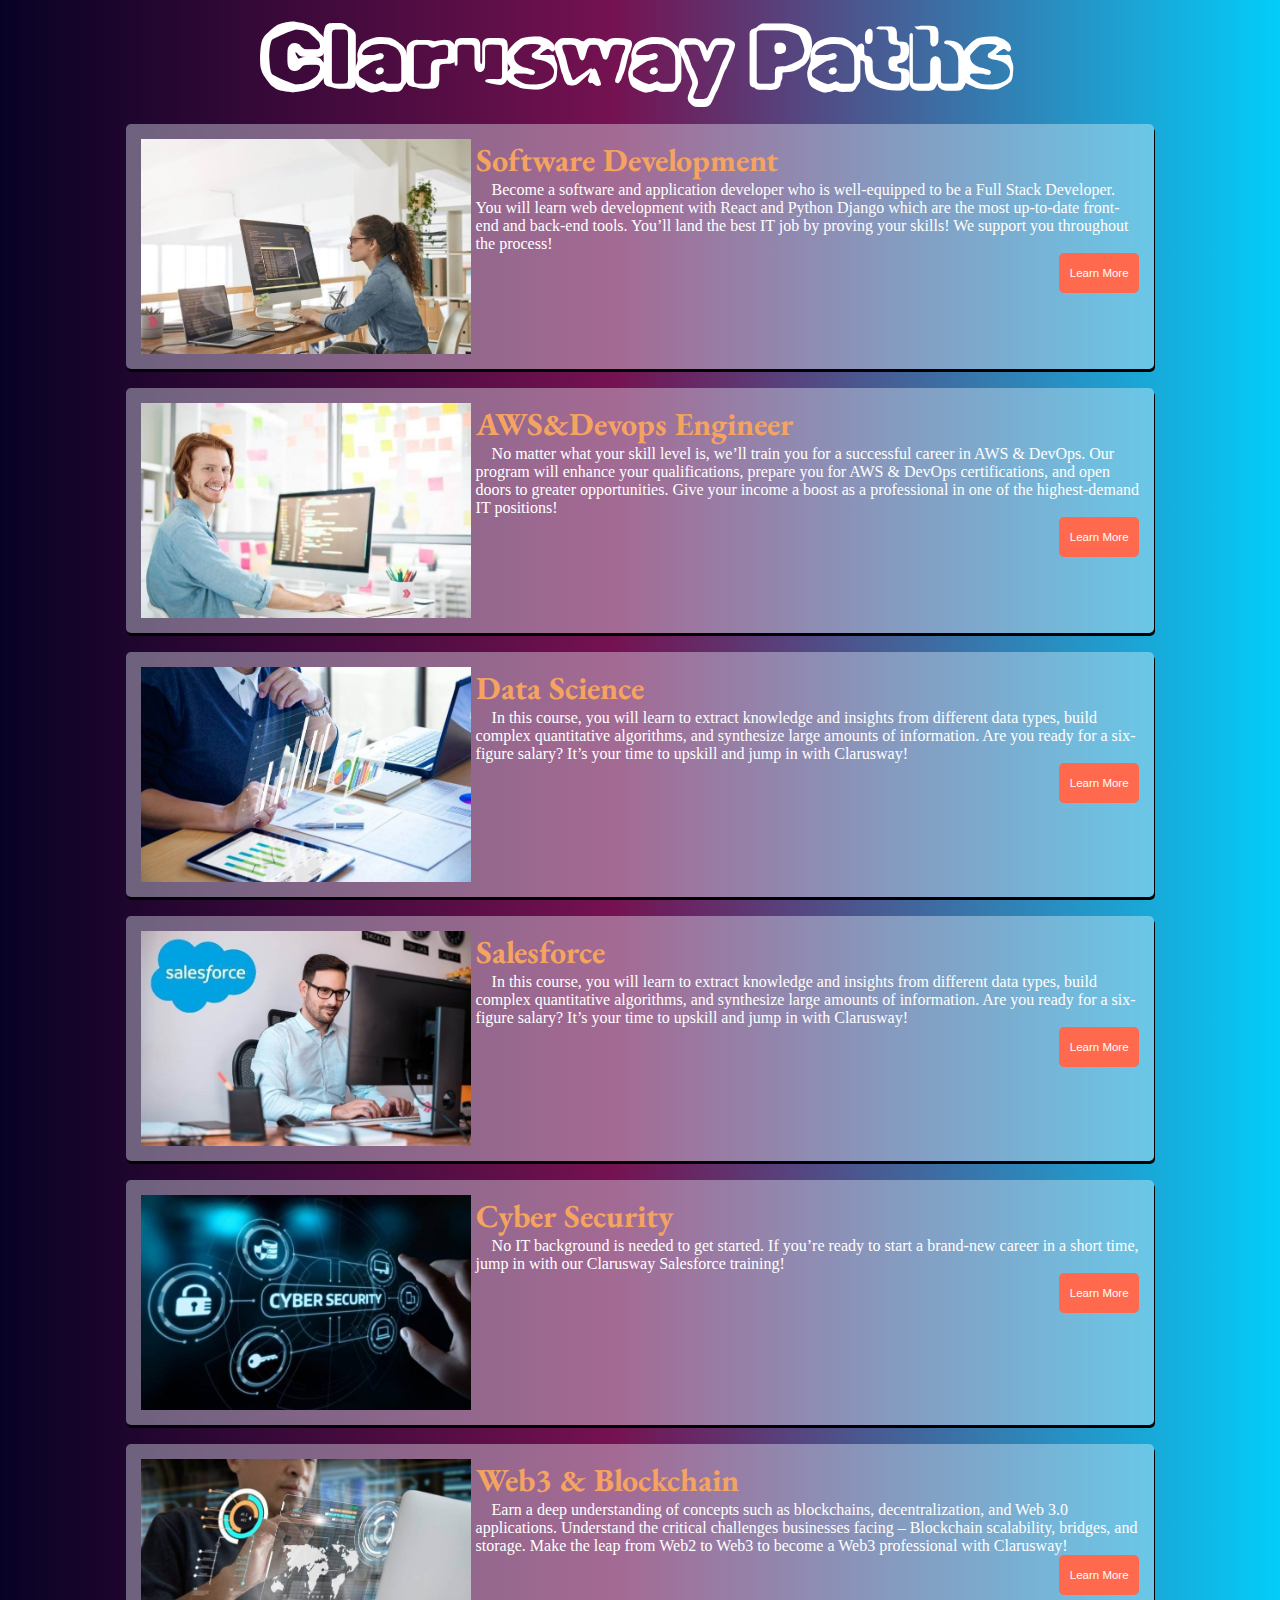
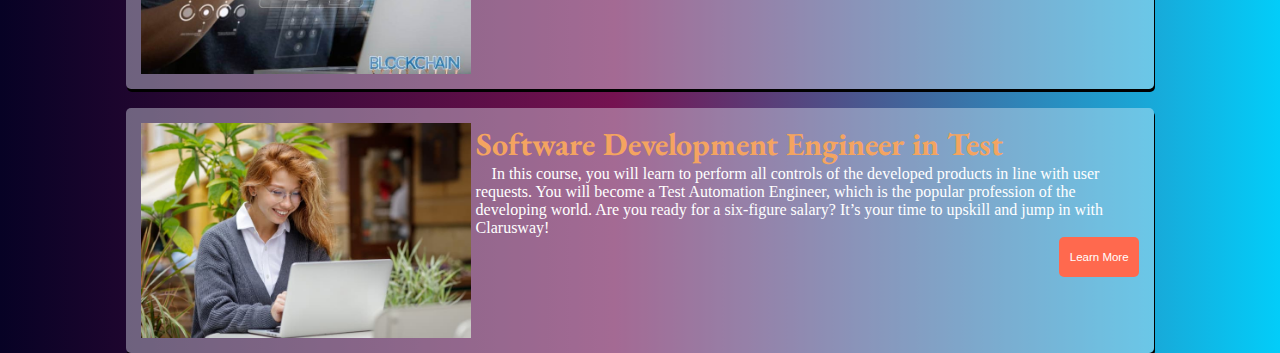
<file: clarusway/assignment1/index.html>
<!DOCTYPE html>
<html lang="en">
  <head>
    <meta charset="UTF-8" />
    <meta name="viewport" content="width=device-width, initial-scale=1.0" />
    <title>Clarusway Paths</title>
    <link rel="stylesheet" href="style.css" />
    <style>
      @import url("https://fonts.googleapis.com/css2?family=Rubik+Vinyl&display=swap");
      @import url("https://fonts.googleapis.com/css2?family=EB+Garamond:ital,wght@0,400..800;1,400..800&display=swap");
    </style>
  </head>
  <body>
    <h1>Clarusway Paths</h1>

    <div class="boxes">
      <img src="./images/fs.jpg" />
      <div>
        <h2>Software Development</h2>
        <p>
          Become a software and application developer who is well-equipped to be
          a Full Stack Developer. You will learn web development with React and
          Python Django which are the most up-to-date front-end and back-end
          tools. You’ll land the best IT job by proving your skills! We support
          you throughout the process!
         
        </p>
        <a class="linkler" href="https://clarusway.com/full-stack-developer/">Learn More</a>
      </div>
    </div>

    <div class="boxes">
      <img src="./images/aws.jpg" alt="Amazon Web Services" />
      <div>
        <h2>AWS&Devops Engineer</h2>
        <p>
          No matter what your skill level is, we’ll train you for a successful
          career in AWS & DevOps. Our program will enhance your qualifications,
          prepare you for AWS & DevOps certifications, and open doors to greater
          opportunities. Give your income a boost as a professional in one of
          the highest-demand IT positions!
        </p>
        <a class="linkler" href="https://clarusway.com/full-aws-devops/">Learn More</a>
      </div>
    </div>

    <div class="boxes">
      <img src="./images/datascience.jpg" alt="DataScience" />

      <div>
        <h2>Data Science</h2>
        <p>
          In this course, you will learn to extract knowledge and insights from
          different data types, build complex quantitative algorithms, and
          synthesize large amounts of information. Are you ready for a
          six-figure salary? It’s your time to upskill and jump in with
          Clarusway!
        </p>
        <a class="linkler" href="https://clarusway.com/data-science/">Learn More</a>
      </div>
    </div>
    <div class="boxes">
      <img src="./images/salesforce.jpg" alt="Salesforce" />

      <div>
        <h2>Salesforce</h2>
        <p>
          In this course, you will learn to extract knowledge and insights from
          different data types, build complex quantitative algorithms, and
          synthesize large amounts of information. Are you ready for a
          six-figure salary? It’s your time to upskill and jump in with
          Clarusway!
        </p>
        <a class="linkler" href="https://clarusway.com/salesforce/">Learn More</a>
      </div>
    </div>

    <div class="boxes">
      <img src="./images/cs.jpg" alt="CyberSecurity" />
      <div>
        <h2>Cyber Security</h2>
        <p>
          No IT background is needed to get started. If you’re ready to start a
          brand-new career in a short time, jump in with our Clarusway
          Salesforce training!
        </p>
        <a class="linkler" href="https://clarusway.com/cyber-security/">Learn More</a>
      </div>
    </div>
    <div class="boxes">
      <img src="./images/web3.jpg" alt="Web3" />
      <div>
        <h2>Web3 & Blockchain</h2>

        <p>
          Earn a deep understanding of concepts such as blockchains,
          decentralization, and Web 3.0 applications. Understand the critical
          challenges businesses facing – Blockchain scalability, bridges, and
          storage. Make the leap from Web2 to Web3 to become a Web3 professional
          with Clarusway!
        </p>
        <a class="linkler" href="https://clarusway.com/web3/">Learn More</a>
      </div>
    </div>
    <div class="boxes">
      <img src="./images/sdet.jpg" alt="sdet" />
      <div>
        <h2>Software Development Engineer in Test</h2>

        <p>
          In this course, you will learn to perform all controls of the
          developed products in line with user requests. You will become a Test
          Automation Engineer, which is the popular profession of the developing
          world. Are you ready for a six-figure salary? It’s your time to
          upskill and jump in with Clarusway!
        </p>
        <a class="linkler" href="https://clarusway.com/software-development-engineer-in-test/"
          >Learn More</a
        >
      </div>
    </div>
  </body>
</html>
</file>
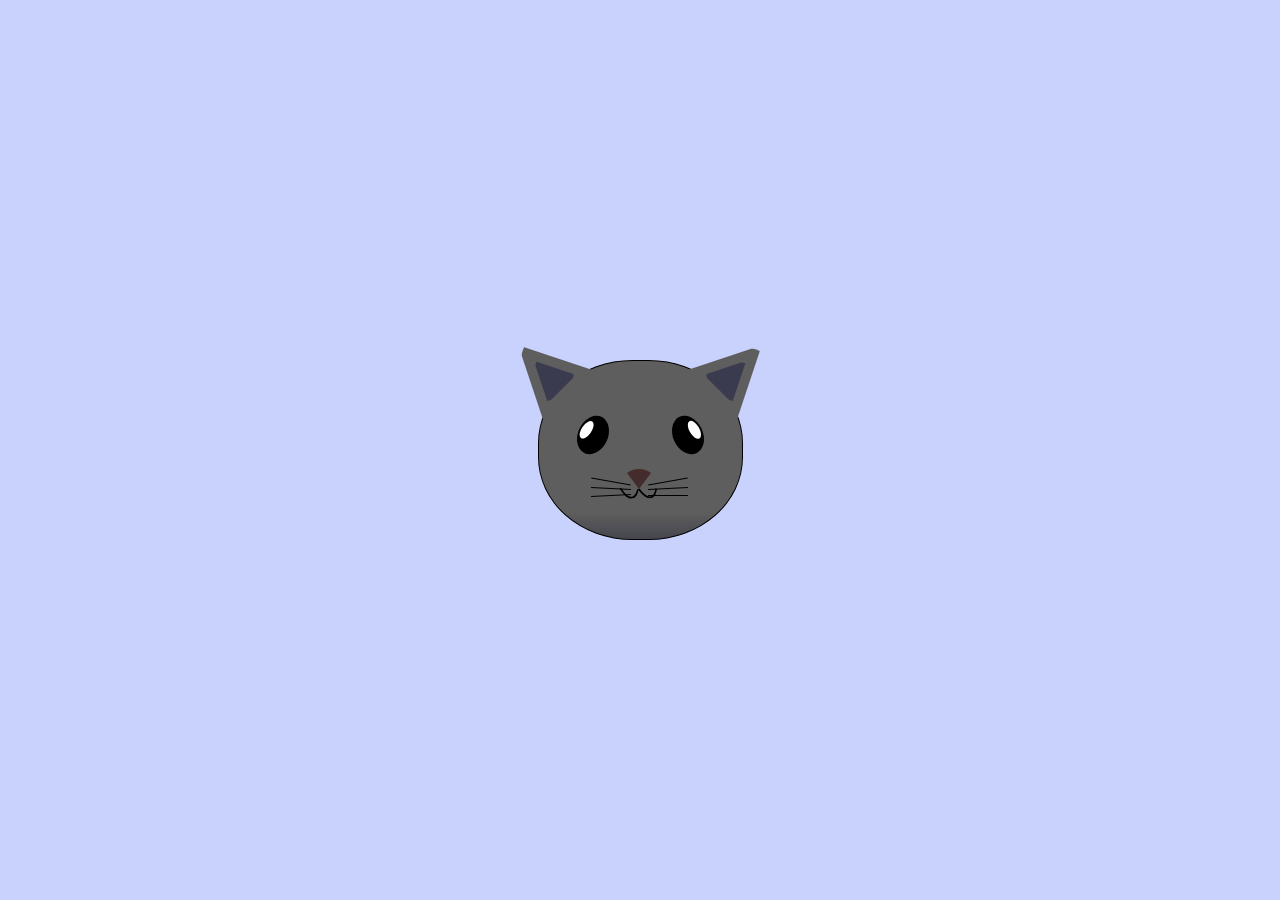
<file: freeCodeCamp/fcc-project10/index.html>
<!DOCTYPE html>
<html lang="en">
  <head>
    <meta charset="UTF-8" />
    <title>fCC Cat Painting</title>
    <link rel="stylesheet" href="./style.css" />
  </head>
  <body>
    <main>
      <div class="cat-head">
        <div class="cat-ears">
          <div class="cat-left-ear">
            <div class="cat-left-inner-ear"></div>
          </div>
          <div class="cat-right-ear">
            <div class="cat-right-inner-ear"></div>
          </div>
        </div>

        <div class="cat-eyes">
          <div class="cat-left-eye">
            <div class="cat-left-inner-eye"></div>
          </div>
          <div class="cat-right-eye">
            <div class="cat-right-inner-eye"></div>
          </div>
        </div>

        <div class="cat-nose"></div>

        <div class="cat-mouth">
          <div class="cat-mouth-line-left"></div>
          <div class="cat-mouth-line-right"></div>
        </div>

        <div class="cat-whiskers">
          <div class="cat-whiskers-left">
            <div class="cat-whisker-left-top"></div>
            <div class="cat-whisker-left-middle"></div>
            <div class="cat-whisker-left-bottom"></div>
          </div>
          <div class="cat-whiskers-right">
            <div class="cat-whisker-right-top"></div>
            <div class="cat-whisker-right-middle"></div>
            <div class="cat-whisker-right-bottom"></div>
          </div>
        </div>
      </div>
    </main>
  </body>
</html>
</file>
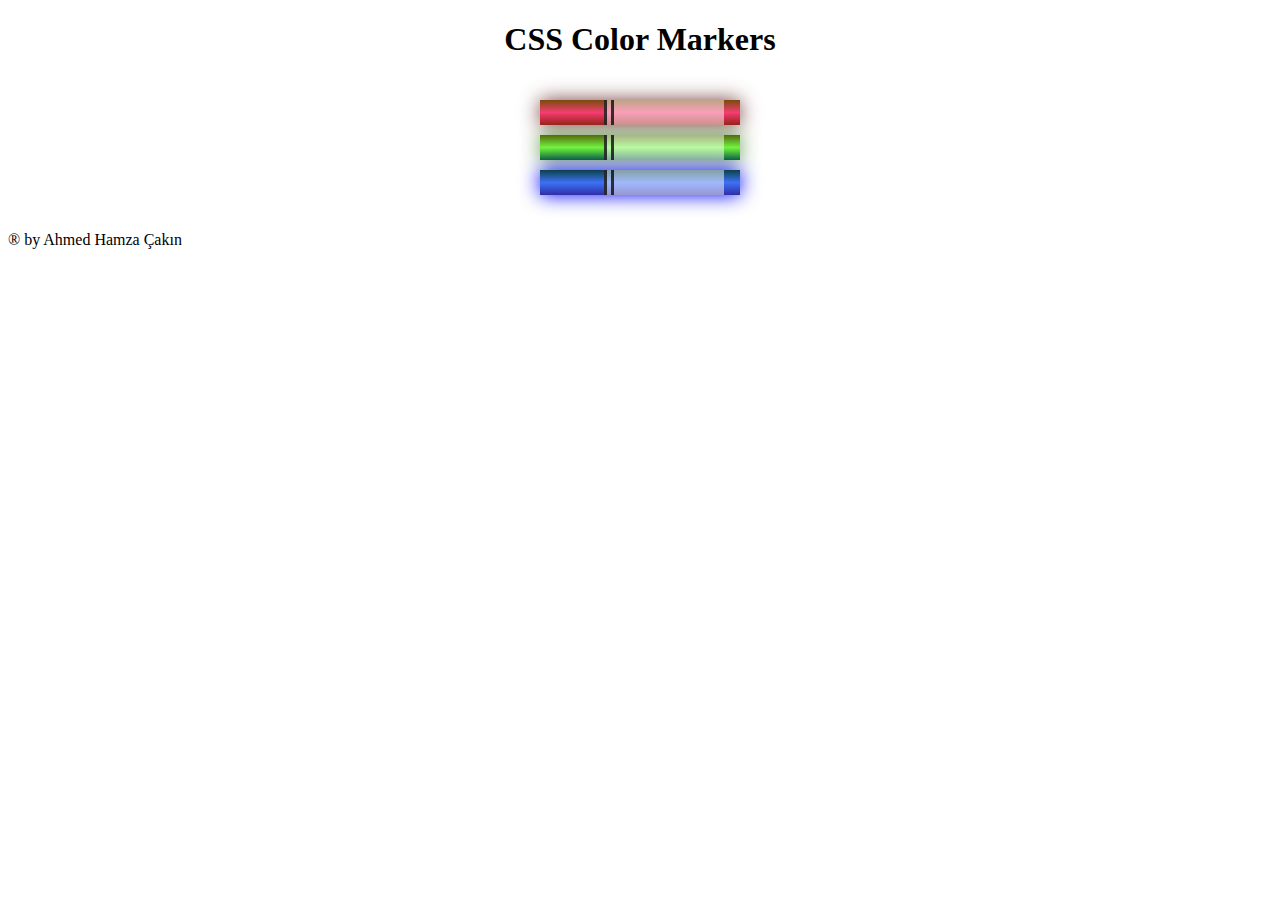
<file: freeCodeCamp/fcc-project3/index.html>
<!DOCTYPE html>
<html lang="en">
  <head>
    <meta charset="utf-8">
    <meta name="viewport" content="width=device-width, initial-scale=1.0">
    <title>Colored Markers</title>
    <link rel="stylesheet" href="style.css">
  </head>
  <body>
    <h1>CSS Color Markers</h1>
    <div class="container">
      <div class="marker red">
        <div class="cap"></div>
        <div class="sleeve"></div>
      </div>
      <div class="marker green">
        <div class="cap"></div>
        <div class="sleeve"></div>
      </div>
      <div class="marker blue">
        <div class="cap"></div>
        <div class="sleeve"></div>
        
      </div>
    </div>
  </body>
  <footer>
    <p>&reg by Ahmed Hamza Çakın</p>
  </footer>
</html>
</file>
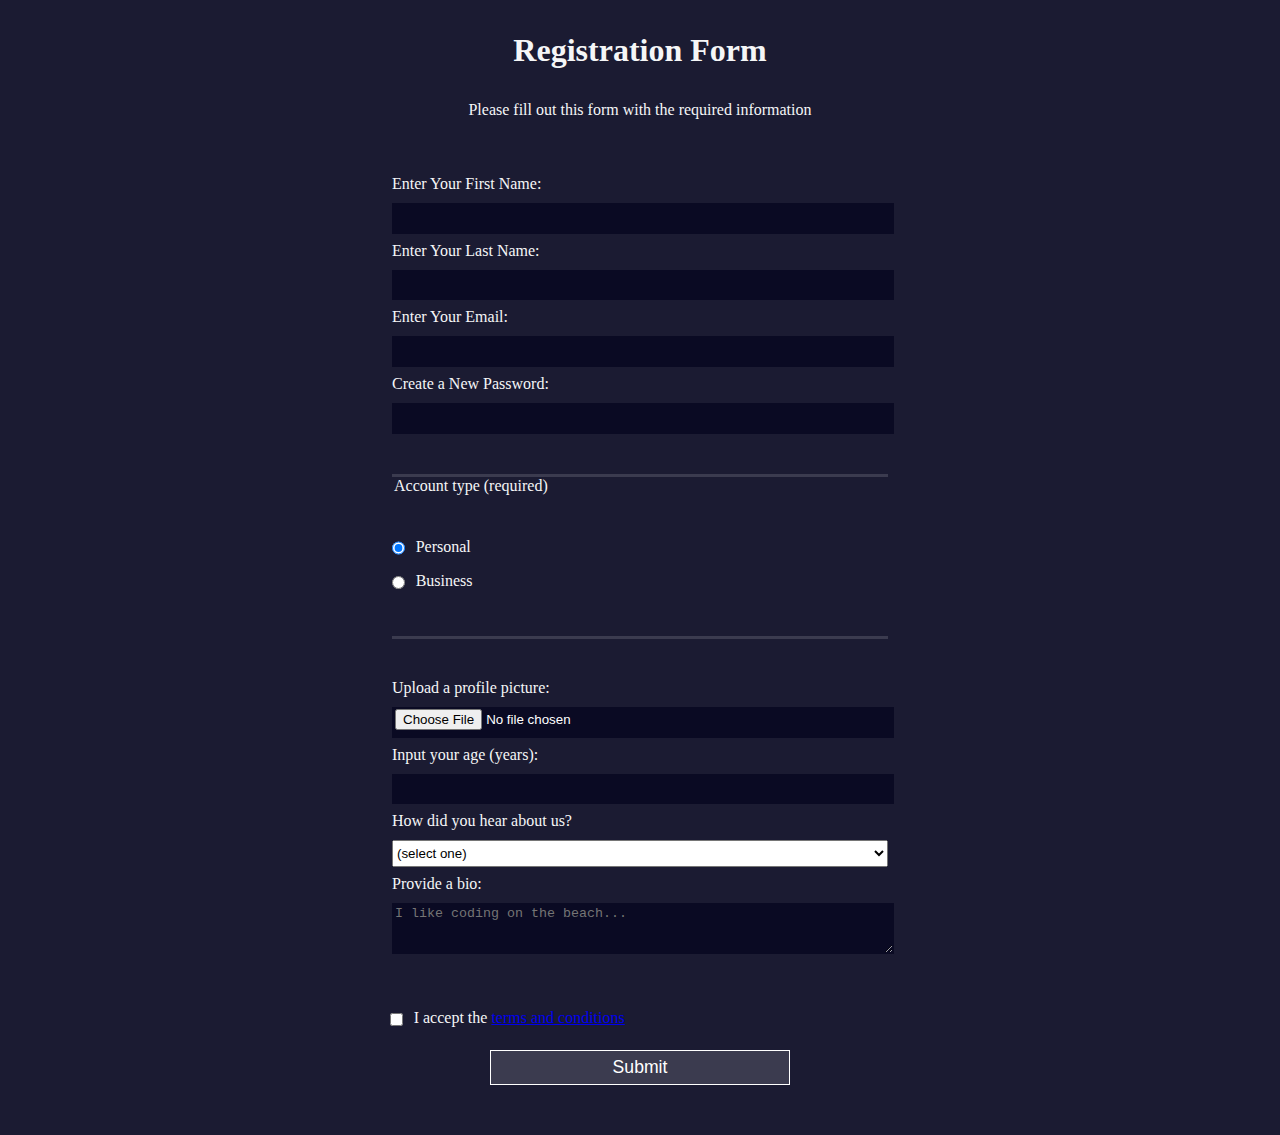
<file: freeCodeCamp/fcc-project4/index.html>
<!DOCTYPE html>
<html lang="en">
  <head>
    <meta charset="UTF-8" />
    <title>Registration Form</title>
    <link rel="stylesheet" href="style.css" />
  </head>
  <body>
    <h1>Registration Form</h1>
    <p>Please fill out this form with the required information</p>
    <form method="post" action="https://register-demo.freecodecamp.org">
      <fieldset>
        <label for="first-name"
          >Enter Your First Name:
          <input id="first-name" name="first-name" type="text" required
        /></label>
        <label for="last-name"
          >Enter Your Last Name:
          <input id="last-name" name="last-name" type="text" required
        /></label>
        <label for="email"
          >Enter Your Email:
          <input id="email" name="email" type="email" required
        /></label>
        <label for="new-password"
          >Create a New Password:
          <input
            id="new-password"
            name="new-password"
            type="password"
            pattern="[a-z0-5]{8,}"
            required
        /></label>
      </fieldset>
      <fieldset>
        <legend>Account type (required)</legend>
        <label for="personal-account"
          ><input
            id="personal-account"
            type="radio"
            name="account-type"
            class="inline"
            checked
          />
          Personal</label
        >
        <label for="business-account"
          ><input
            id="business-account"
            type="radio"
            name="account-type"
            class="inline"
          />
          Business</label
        >
      </fieldset>
      <fieldset>
        <label for="profile-picture"
          >Upload a profile picture:
          <input id="profile-picture" type="file" name="file"
        /></label>
        <label for="age"
          >Input your age (years):
          <input id="age" type="number" name="age" min="13" max="120"
        /></label>
        <label for="referrer"
          >How did you hear about us?
          <select id="referrer" name="referrer">
            <option value="">(select one)</option>
            <option value="1">freeCodeCamp News</option>
            <option value="2">freeCodeCamp YouTube Channel</option>
            <option value="3">freeCodeCamp Forum</option>
            <option value="4">Other</option>
          </select>
        </label>
        <label for="bio"
          >Provide a bio:
          <textarea
            id="bio"
            name="bio"
            rows="3"
            cols="30"
            placeholder="I like coding on the beach..."
          ></textarea>
        </label>
      </fieldset>
      <label for="terms-and-conditions">
        <input
          class="inline"
          id="terms-and-conditions"
          type="checkbox"
          required
          name="terms-and-conditions"
        />
        I accept the
        <a href="https://www.freecodecamp.org/news/terms-of-service/"
          >terms and conditions</a
        >
      </label>
      <input type="submit" value="Submit" />
    </form>
  </body>
</html>
</file>
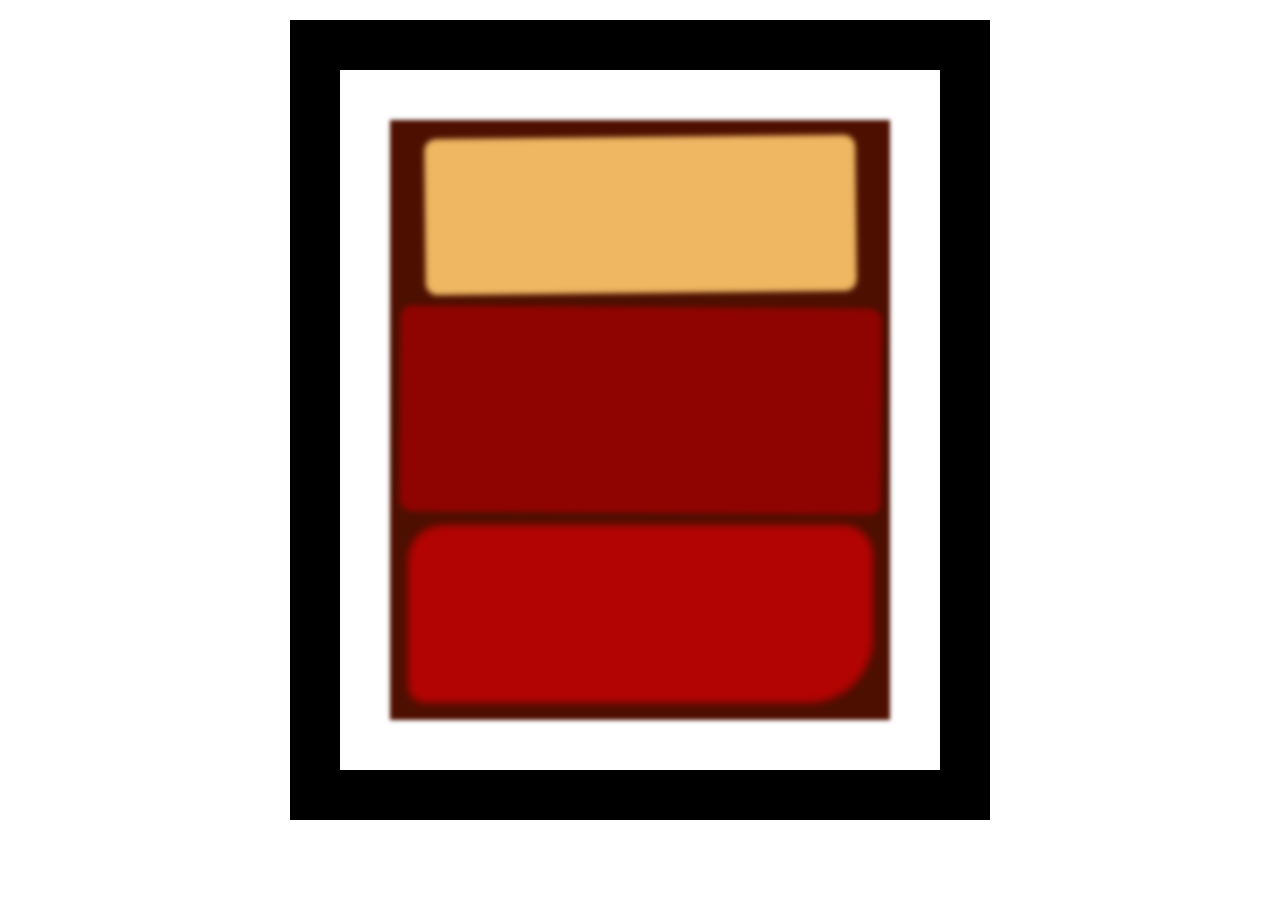
<file: freeCodeCamp/fcc-project5/index.html>
<!DOCTYPE html>
<html lang="en">
  <head>
    <meta charset="UTF-8">
    <title>Rothko Painting</title>
    <link href="./style.css" rel="stylesheet">
  </head>
  <body>
    <div class="frame">
      <div class="canvas">
        <div class="one"></div>
        <div class="two"></div>
        <div class="three"></div>
      </div>
    </div>
  </body>
</html>
</file>
<file: clarusway/assignment1/style.css>
* {
  margin: 0;
  padding: 0;
}

body {
  background: rgb(7, 2, 37);
  background: linear-gradient(
    90deg,
    rgba(7, 2, 37, 1) 0%,
    rgba(117, 18, 81, 1) 48%,
    rgba(2, 205, 249, 1) 100%
  );
}

h1 {
  text-align: center;
  font-family: "Rubik Vinyl", system-ui, -apple-system, BlinkMacSystemFont,
    "Segoe UI", Roboto, Oxygen, Ubuntu, Cantarell, "Open Sans", "Helvetica Neue",
    sans-serif;
  font-size: 80px;
  color: white;
  margin-top: 10px;
  margin-bottom: 5px;
  letter-spacing: 3px;
}

.boxes {
  border-radius: 5px;
  padding: 15px;
  display: flex;
  width: 78%;
  margin: auto;
  margin-top: 19px;
  color: white;
  background-color: rgba(240, 248, 255, 0.385);
  box-shadow: 1px 3px black;
  position: relative;
  letter-spacing: 1;
  /* flex-wrap: wrap; */
}
.boxes p {
  width: 100.2%;
  text-indent: 16px;
  font-family: "Times New Roman", Times, serif;
  font-size: 16px;
  justify-content: start;
  display: flex;
  flex-wrap: wrap;
}

.boxes img {
  width: 330px;
  height: 215px;
  margin-right: 5px;
}

.boxes h2 {
  margin-top: 0;
  margin: auto;
  font-family: "EB Garamond", sans-serif;
  color: rgb(244, 164, 96);
  font-size: 32px;
  padding: 0;
}

.boxes img:hover {
  cursor: pointer;
  transform: scale(1.1);
}

.linkler{
  background-color: rgb(255, 105, 78);
  border-radius: 5px;
  display: flex;
  color: white;
  font-size: 11.5px;
  text-decoration: none;
  height: 40px;
  width: 80px;
  top: 280px;
  right: 120px;
  bottom: 150px;
  align-items: center;
  justify-content: center;
  font-family: Arial, Helvetica, sans-serif;
  float: right;
  flex-wrap: wrap;
}

.boxes a:hover {
  scale: 1.2;
}
</file>
<file: freeCodeCamp/fcc-project10/style.css>
* {
  box-sizing: border-box;
}

body {
  background-color: #c9d2fc;
}

.cat-head {
  position: absolute;
  right: 0;
  left: 0;
  top: 0;
  bottom: 0;
  margin: auto;
  background: linear-gradient(#5e5e5e 85%, #45454f 100%);
  width: 205px;
  height: 180px;
  border: 1px solid #000;
  border-radius: 46%;
}

.cat-left-ear {
  position: absolute;
  top: -26px;
  left: -31px;
  z-index: 1;
  border-top-left-radius: 90px;
  border-top-right-radius: 10px;
  transform: rotate(-45deg);
  border-left: 35px solid transparent;
  border-right: 35px solid transparent;
  border-bottom: 70px solid #5e5e5e;
}

.cat-right-ear {
  position: absolute;
  top: -26px;
  left: 163px;
  z-index: 1;
  transform: rotate(45deg);
  border-top-left-radius: 90px;
  border-top-right-radius: 10px;
  border-left: 35px solid transparent;
  border-right: 35px solid transparent;
  border-bottom: 70px solid #5e5e5e;
}

.cat-left-inner-ear {
  position: absolute;
  top: 22px;
  left: -20px;
  border-top-left-radius: 90px;
  border-top-right-radius: 10px;
  border-bottom-right-radius: 40%;
  border-bottom-left-radius: 40%;
  border-left: 20px solid transparent;
  border-right: 20px solid transparent;
  border-bottom: 40px solid #3b3b4f;
}

.cat-right-inner-ear {
  position: absolute;
  top: 22px;
  left: -20px;
  border-top-left-radius: 90px;
  border-top-right-radius: 10px;
  border-bottom-right-radius: 40%;
  border-bottom-left-radius: 40%;
  border-left: 20px solid transparent;
  border-right: 20px solid transparent;
  border-bottom: 40px solid #3b3b4f;
}

.cat-left-eye {
  position: absolute;
  top: 54px;
  left: 39px;
  border-radius: 60%;
  transform: rotate(25deg);
  width: 30px;
  height: 40px;
  background-color: #000;
}

.cat-right-eye {
  position: absolute;
  top: 54px;
  left: 134px;
  border-radius: 60%;
  transform: rotate(-25deg);
  width: 30px;
  height: 40px;
  background-color: #000;
}

.cat-left-inner-eye {
  position: absolute;
  top: 8px;
  left: 2px;
  width: 10px;
  height: 20px;
  transform: rotate(10deg);
  background-color: #fff;
  border-radius: 60%;
}

.cat-right-inner-eye {
  position: absolute;
  top: 8px;
  left: 18px;
  transform: rotate(-5deg);
  width: 10px;
  height: 20px;
  background-color: #fff;
  border-radius: 60%;
}

.cat-nose {
  position: absolute;
  top: 108px;
  left: 85px;
  border-top-left-radius: 50%;
  border-bottom-right-radius: 50%;
  border-bottom-left-radius: 50%;
  transform: rotate(180deg);
  border-left: 15px solid transparent;
  border-right: 15px solid transparent;
  border-bottom: 20px solid #442c2c;
}

.cat-mouth div {
  width: 30px;
  height: 50px;
  border: 2px solid #000;
  border-radius: 190%/190px 150px 0 0;
  border-color: black transparent transparent transparent;
}

.cat-mouth-line-left {
  position: absolute;
  top: 88px;
  left: 74px;
  transform: rotate(170deg);
}

.cat-mouth-line-right {
  position: absolute;
  top: 88px;
  left: 91px;
  transform: rotate(165deg);
}

.cat-whiskers-left div {
  width: 40px;
  height: 1px;
  background-color: #000;
}

.cat-whiskers-right div {
  width: 40px;
  height: 1px;
  background-color: #000;
}

.cat-whisker-left-top {
  position: absolute;
  top: 120px;
  left: 52px;
  transform: rotate(10deg);
}

.cat-whisker-left-middle {
  position: absolute;
  top: 127px;
  left: 52px;
  transform: rotate(3deg);
}

.cat-whisker-left-bottom {
  position: absolute;
  top: 134px;
  left: 52px;
  transform: rotate(-3deg);
}

.cat-whisker-right-top {
  position: absolute;
  top: 120px;
  left: 109px;
  transform: rotate(-10deg);
}

.cat-whisker-right-middle {
  position: absolute;
  top: 127px;
  left: 109px;
  transform: rotate(-3deg);
}

.cat-whisker-right-bottom {
  position: absolute;
  top: 134px;
  left: 109px;
}
</file>
<file: freeCodeCamp/fcc-project3/style.css>
h1 {
    text-align: center;
  }
  
  .container {
    background-color: rgb(255, 255, 255);
    padding: 10px 0;
  }
  
  .marker {
    width: 200px;
    height: 25px;
    margin: 10px auto;
  }
  
  .cap {
    width: 60px;
    height: 25px;
  }
  
  .sleeve {
    width: 110px;
    height: 25px;
    background-color: rgba(255, 255, 255, 0.5);
    border-left: 10px double rgba(0, 0, 0, 0.75);
  }
  
  .cap, .sleeve {
    display: inline-block;
  }
  
  .red {
    background: linear-gradient(rgb(122, 74, 14), rgb(245, 62, 113), rgb(162, 27, 27));
    box-shadow: 0 0 20px 0 rgba(83, 14, 14, 0.8);
  }
  
  .green {
    background: linear-gradient(#55680D, #71F53E, #116C31);
    box-shadow: 0 0 20px 0 #3B7E20CC;
  }
  
  .blue {
    background: linear-gradient(hsl(186, 76%, 16%), hsl(223, 90%, 60%), hsl(240, 56%, 42%));
    box-shadow: 0 0 20px 0 blue;
  }
</file>
<file: freeCodeCamp/fcc-project4/style.css>
body {
  width: 100%;
  height: 100vh;
  margin: 0;
  background-color: #1b1b32;
  color: #f5f6f7;
  font-family: Tahoma;
  font-size: 16px;
}

h1,
p {
  margin: 1em auto;
  text-align: center;
}

form {
  width: 60vw;
  max-width: 500px;
  min-width: 300px;
  margin: 0 auto;
  padding-bottom: 2em;
}

fieldset {
  border: none;
  padding: 2rem 0;
  border-bottom: 3px solid #3b3b4f;
}

fieldset:last-of-type {
  border-bottom: none;
}

label {
  display: block;
  margin: 0.5rem 0;
}

input,
textarea,
select {
  margin: 10px 0 0 0;
  width: 100%;
  min-height: 2em;
}

input,
textarea {
  background-color: #0a0a23;
  border: 1px solid #0a0a23;
  color: #ffffff;
}

.inline {
  width: unset;
  margin: 0 0.5em 0 0;
  vertical-align: middle;
}

input[type="submit"] {
  display: block;
  width: 60%;
  margin: 1em auto;
  height: 2em;
  font-size: 1.1rem;
  background-color: #3b3b4f;
  border-color: white;
  min-width: 300px;
}

input[type="file"] {
  padding: 1px 2px;
}

.inline {
  display: inline;
}
</file>
<file: freeCodeCamp/fcc-project5/style.css>
.canvas {
    width: 500px;
    height: 600px;
    background-color: #4d0f00;
    overflow: hidden;
    filter: blur(2px);
  }
  
  .frame {
    border: 50px solid black;
    width: 500px;
    padding: 50px;
    margin: 20px auto;
  }
  
  .one {
    width: 425px;
    height: 150px;
    background-color: #efb762;
    margin: 20px auto;
    box-shadow: 0 0 3px 3px #efb762;
    border-radius: 9px;
    transform: rotate(-0.6deg);
  }
  
  .two {
    width: 475px;
    height: 200px;
    background-color: #8f0401;
    margin: 0 auto 20px;
    box-shadow: 0 0 3px 3px #8f0401;
    border-radius: 8px 10px;
    transform: rotate(0.4deg);
  }
  
  .one, .two {
    filter: blur(1px);
  }
  
  .three {
    width: 91%;
    height: 28%;
    background-color: #b20403;
    margin: auto;
    filter: blur(2px);
    box-shadow: 0 0 5px 5px #b20403;
    border-radius: 30px 25px 60px 12px;
  
  }
</file>
